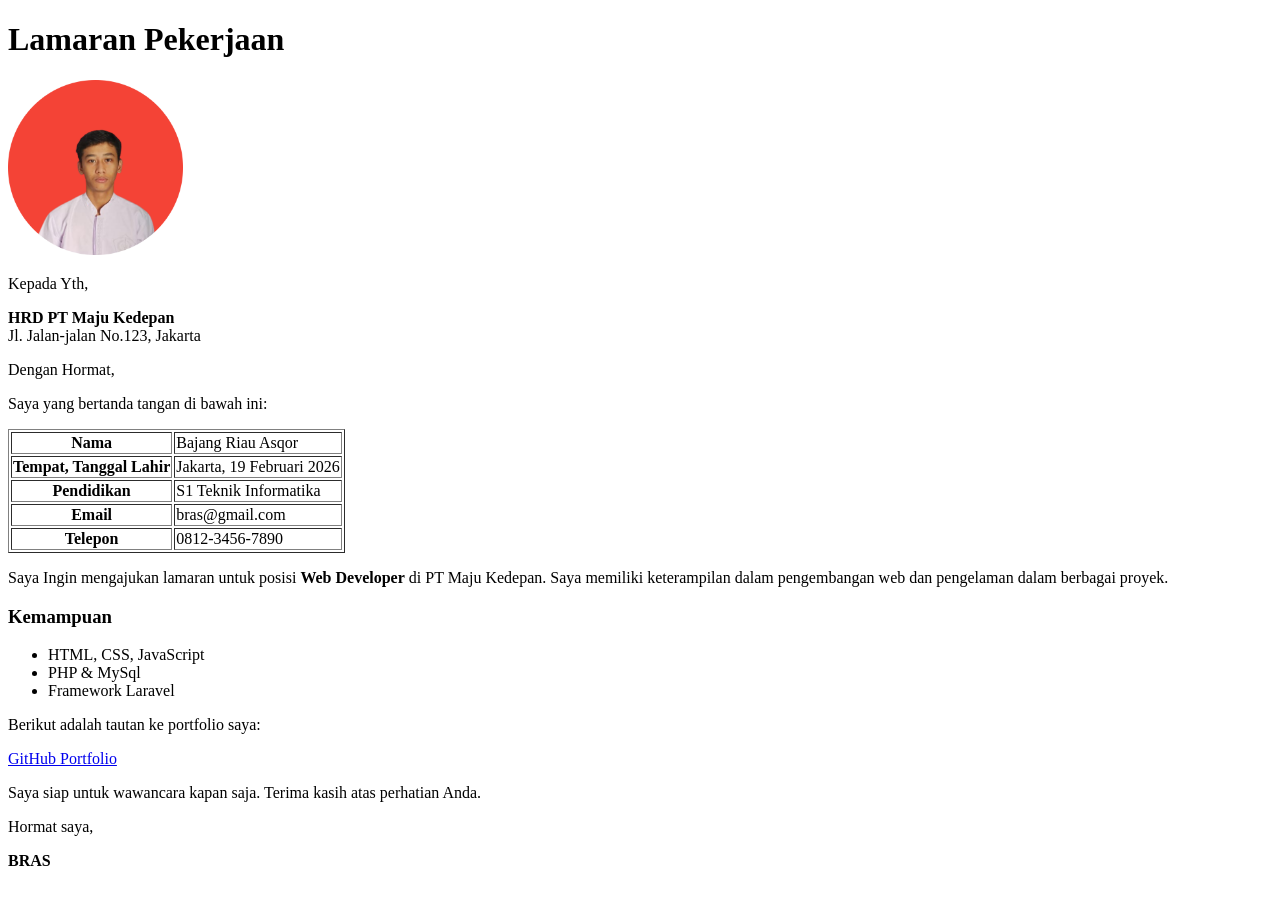
<file: tugas-1/index.html>
<!DOCTYPE html>
<html lang="en">
<head>
    <meta charset="UTF-8">
    <meta name="viewport" content="width=device-width, initial-scale=1.0">
    <title>Tugas_1</title>
</head>
<body>
    <h1>Lamaran Pekerjaan</h1>
    
    <img src="img/me.png" alt="Bajang Riau Asqor" width="175">
    <p>Kepada Yth,</p>

    <p>
        <b>HRD PT Maju Kedepan</b> <br>
        Jl. Jalan-jalan No.123, Jakarta
    </p>
    <p>Dengan Hormat,</p>
    <p>Saya yang bertanda tangan di bawah ini:</p>

    <table border="1">
        <tr>
            <th>Nama</th>
            <td>Bajang Riau Asqor</td>
        </tr>
        <tr>
            <th>Tempat, Tanggal Lahir</th>
            <td>Jakarta, 19 Februari 2026</td>
        </tr>
        <tr>
            <th>Pendidikan</th>
            <td>S1 Teknik Informatika</td>
        </tr>
        <tr>
            <th>Email</th>
            <td>bras@gmail.com</td>
        </tr>
        <tr>
            <th>Telepon</th>
            <td>0812-3456-7890</td>
        </tr>
    </table>

    <p>Saya Ingin mengajukan lamaran untuk posisi <b>Web Developer</b> di PT Maju Kedepan. Saya memiliki keterampilan dalam pengembangan web dan pengelaman dalam berbagai proyek.</p>

    <h3>
        Kemampuan
    </h3>

    <ul>
        <li>HTML, CSS, JavaScript</li>
        <li>PHP & MySql</li>
        <li>Framework Laravel</li>
    </ul>

    <P>Berikut adalah tautan ke portfolio saya:</P>

    <a href="https://github.com/BoengGit" target="_blank">GitHub Portfolio</a>

    <p>Saya siap untuk wawancara kapan saja. Terima kasih atas perhatian Anda.</p>
    <p>Hormat saya,</p>

    <p>
        <b>BRAS</b>
    </p>
</body>
</html>
</file>
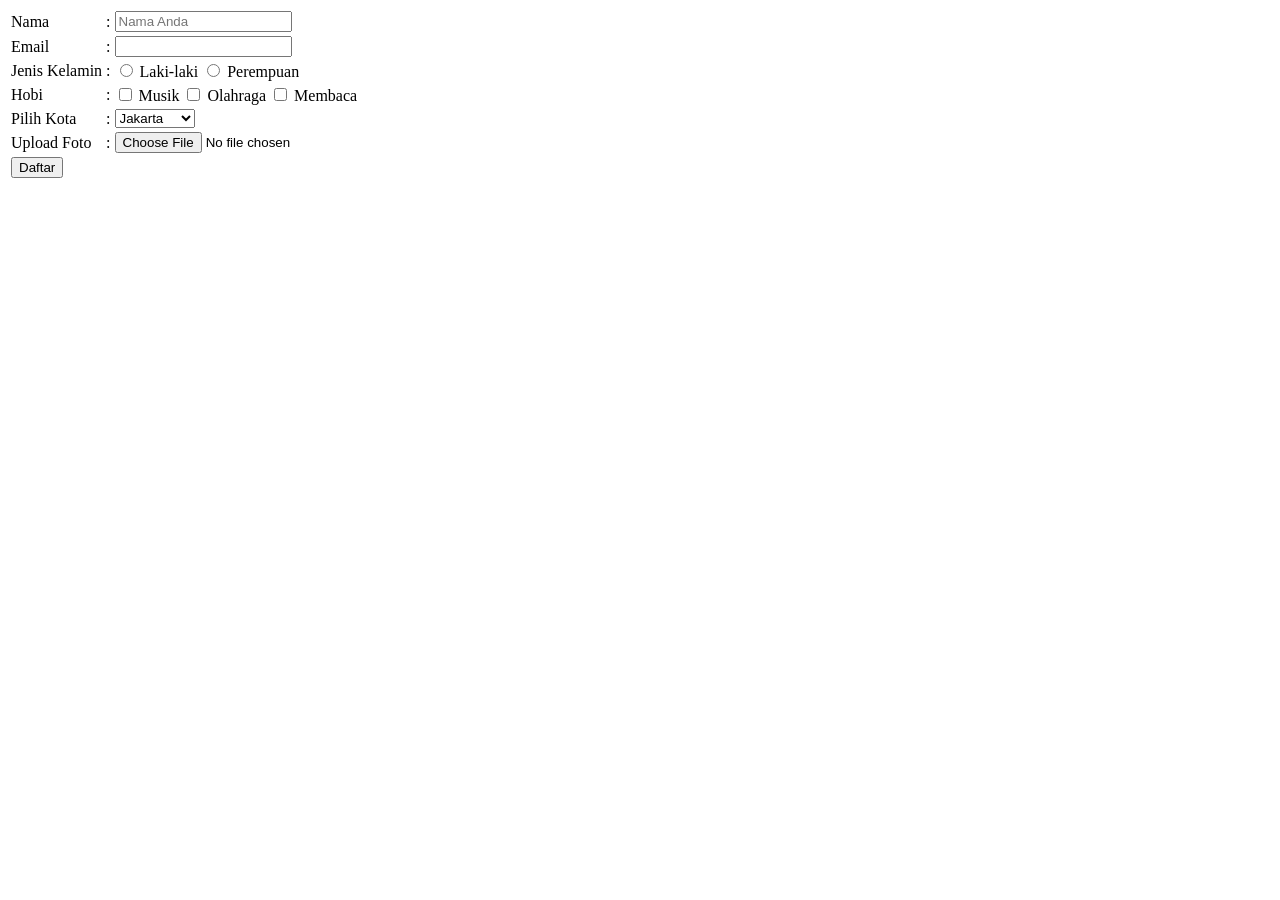
<file: tugas-2/index.html>
<!DOCTYPE html>
<html lang="en">

<head>
    <meta charset="UTF-8">
    <meta name="viewport" content="width=device-width, initial-scale=1.0">
    <title>Tugas_2</title>
</head>

<body>

    <form action="daftar.php" method="post" enctype="multipart/form-data">
        <table>
            <tr>
                <td>
                    <label for="nama">Nama</label>
                </td>
                <td>:</td>
                <td>
                    <input type="text" name="nama" id="nama" placeholder="Nama Anda" required>
                </td>
            </tr>
            <tr>
                <td>
                    <label for="email" pla>Email</label>
                </td>
                <td>:</td>
                <td>
                    <input type="email" name="email" id="email">
                </td>
            </tr>
            <tr>
                <td>
                    <label>Jenis Kelamin</label>
                </td>
                <td>:</td>
                <td>
                    <input type="radio" name="jenis_kelamin" id="jenis_kelamin_laki" value="laki-laki">
                    <label for="jenis_kelamin_laki">Laki-laki</label>
                    <input type="radio" name="jenis_kelamin" id="jenis_kelamin_perempuan" value="perempuan">
                    <label for="jenis_kelamin_perempuan">Perempuan</label>
                </td>
            </tr>
            <tr>
                <td>
                    <label>Hobi</label>
                </td>
                <td>:</td>
                <td>
                    <input type="checkbox" name="hobi[]" id="musik" value="musik">
                    <label for="musik">Musik</label>
                    <input type="checkbox" name="hobi[]" id="olahraga" value="olahraga">
                    <label for="olahraga">Olahraga</label>
                    <input type="checkbox" name="hobi[]" id="membaca" value="membaca">
                    <label for="membaca">Membaca</label>
                </td>
            </tr>
            <tr>
                <td>
                    <label for="pilih_kota">Pilih Kota</label>
                </td>
                <td>:</td>
                <td>
                    <select name="pilih_kota">
                        <option value="jakarta">Jakarta</option>
                        <option value="Bandung">Bandung</option>
                        <option value="Surabaya">Surabaya</option>
                    </select>
                </td>
            </tr>
            <tr>
                <td>
                    <label>Upload Foto</label>
                </td>
                <td>:</td>
                <td>
                    <input type="file" name="file" id="file" accept="image/*">
                </td>
            </tr>
            <tr>
                <td colspan="3">
                    <button type="submit" name="daftar">Daftar</button>
                </td>
            </tr>
        </table>
    </form>

</body>

</html>
</file>
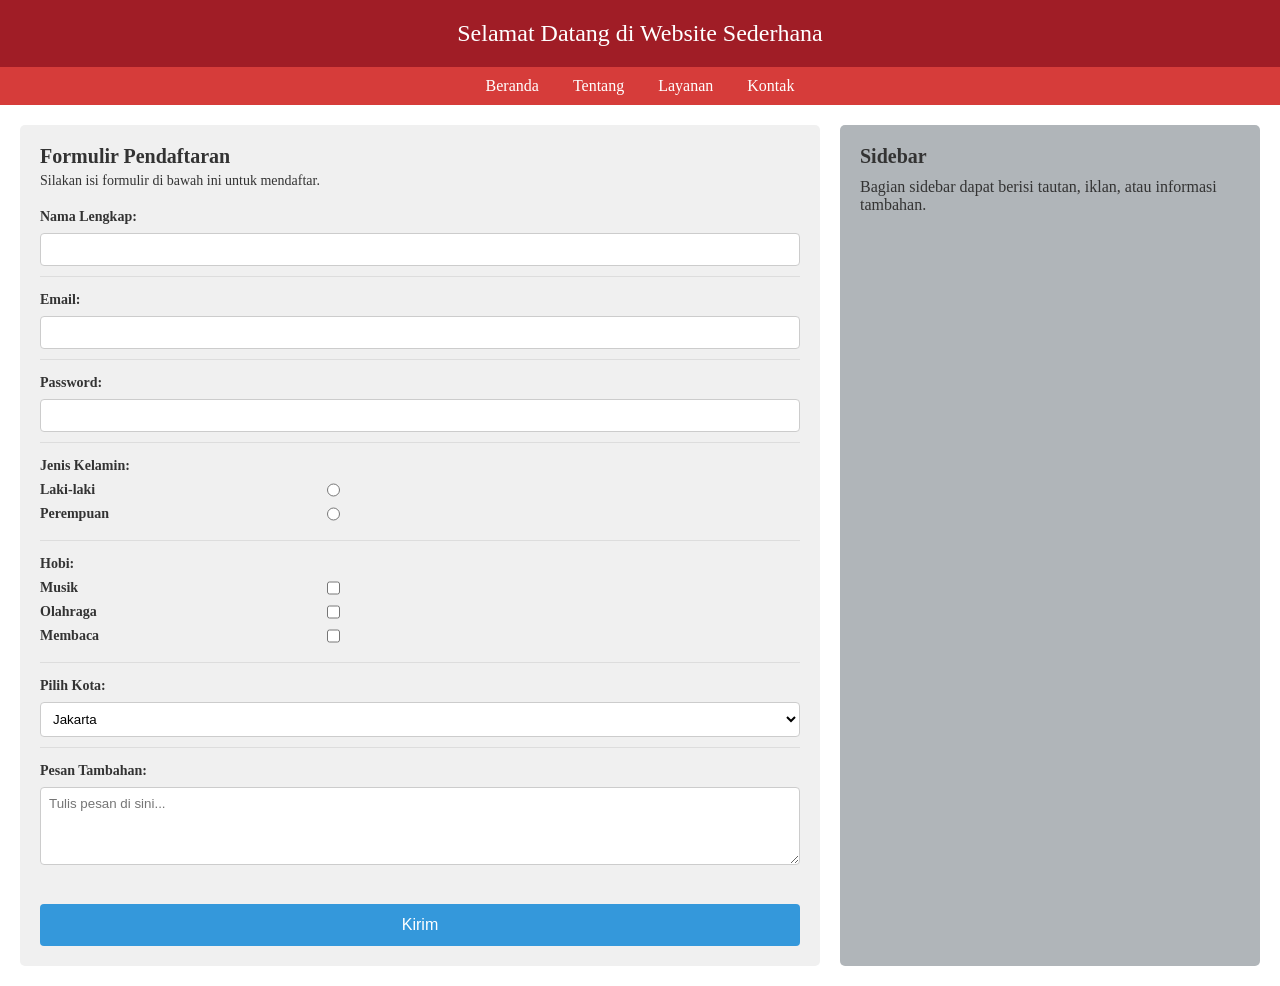
<file: tugas-3/index.html>
<!DOCTYPE html>
<html lang="id">

<head>
    <meta charset="UTF-8">
    <meta name="viewport" content="width=device-width, initial-scale=1.0">
    <title>Tugas_3</title>
    <link rel="stylesheet" href="style.css">
</head>

<body>

    <header>
        <h1>Selamat Datang di Website Sederhana</h1>
    </header>

    <nav>
        <a href="#">Beranda</a>
        <a href="#">Tentang</a>
        <a href="#">Layanan</a>
        <a href="#">Kontak</a>
    </nav>

    <main class="container">
        <section class="content">
            <h2>Formulir Pendaftaran</h2>
            <p class="subtitle">Silakan isi formulir di bawah ini untuk mendaftar.</p>

            <form action="#" method="POST">
                <div class="form-group">
                    <label for="nama">Nama Lengkap:</label>
                    <input type="text" id="nama" name="nama">
                </div>

                <div class="form-group">
                    <label for="email">Email:</label>
                    <input type="email" id="email" name="email">
                </div>

                <div class="form-group">
                    <label for="password">Password:</label>
                    <input type="password" id="password" name="password">
                </div>

                <div class="form-group">
                    <label>Jenis Kelamin:</label>
                    <div class="option-row">
                        <span>Laki-laki</span>
                        <input type="radio" name="kelamin" value="laki-laki">
                    </div>
                    <div class="option-row">
                        <span>Perempuan</span>
                        <input type="radio" name="kelamin" value="perempuan">
                    </div>
                </div>

                <div class="form-group">
                    <label>Hobi:</label>
                    <div class="option-row">
                        <span>Musik</span>
                        <input type="checkbox" name="hobi" value="musik">
                    </div>
                    <div class="option-row">
                        <span>Olahraga</span>
                        <input type="checkbox" name="hobi" value="olahraga">
                    </div>
                    <div class="option-row">
                        <span>Membaca</span>
                        <input type="checkbox" name="hobi" value="membaca">
                    </div>
                </div>

                <div class="form-group">
                    <label for="kota">Pilih Kota:</label>
                    <select id="kota" name="kota">
                        <option value="jakarta">Jakarta</option>
                        <option value="bandung">Bandung</option>
                        <option value="surabaya">Surabaya</option>
                    </select>
                </div>

                <div class="form-group">
                    <label for="pesan">Pesan Tambahan:</label>
                    <textarea id="pesan" name="pesan" rows="4" placeholder="Tulis pesan di sini..."></textarea>
                </div>

                <button type="submit" class="btn-submit">Kirim</button>
            </form>
        </section>

        <aside class="sidebar">
            <h2>Sidebar</h2>
            <p>Bagian sidebar dapat berisi tautan, iklan, atau informasi tambahan.</p>
        </aside>
    </main>

</body>

</html>
</file>
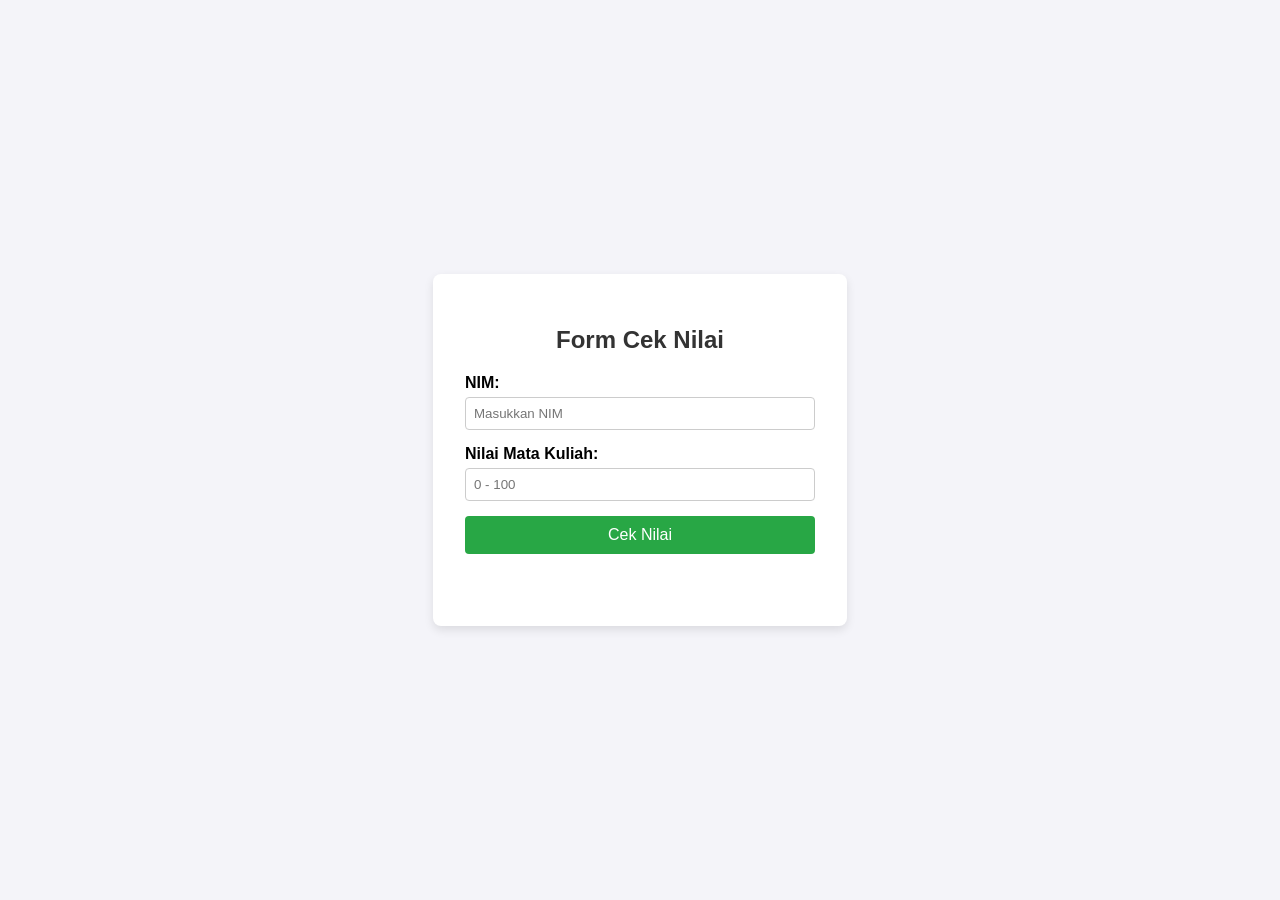
<file: tugas-4/index.html>
<!DOCTYPE html>
<html lang="id">

<head>
    <meta charset="UTF-8">
    <meta name="viewport" content="width=device-width, initial-scale=1.0">
    <title>Tugas_4</title>
    <link rel="stylesheet" href="style.css">
</head>

<body>

    <div class="container">
        <h2>Form Cek Nilai</h2>
        <div class="form-group">
            <label for="nim">NIM:</label>
            <input type="text" id="nim" placeholder="Masukkan NIM">
        </div>

        <div class="form-group">
            <label for="nilai">Nilai Mata Kuliah:</label>
            <input type="number" id="nilai" placeholder="0 - 100">
        </div>

        <button id="btnCek">Cek Nilai</button>

        <div id="hasil" class="result-area">
        </div>
    </div>

    <script src="script.js"></script>
</body>

</html>
</file>
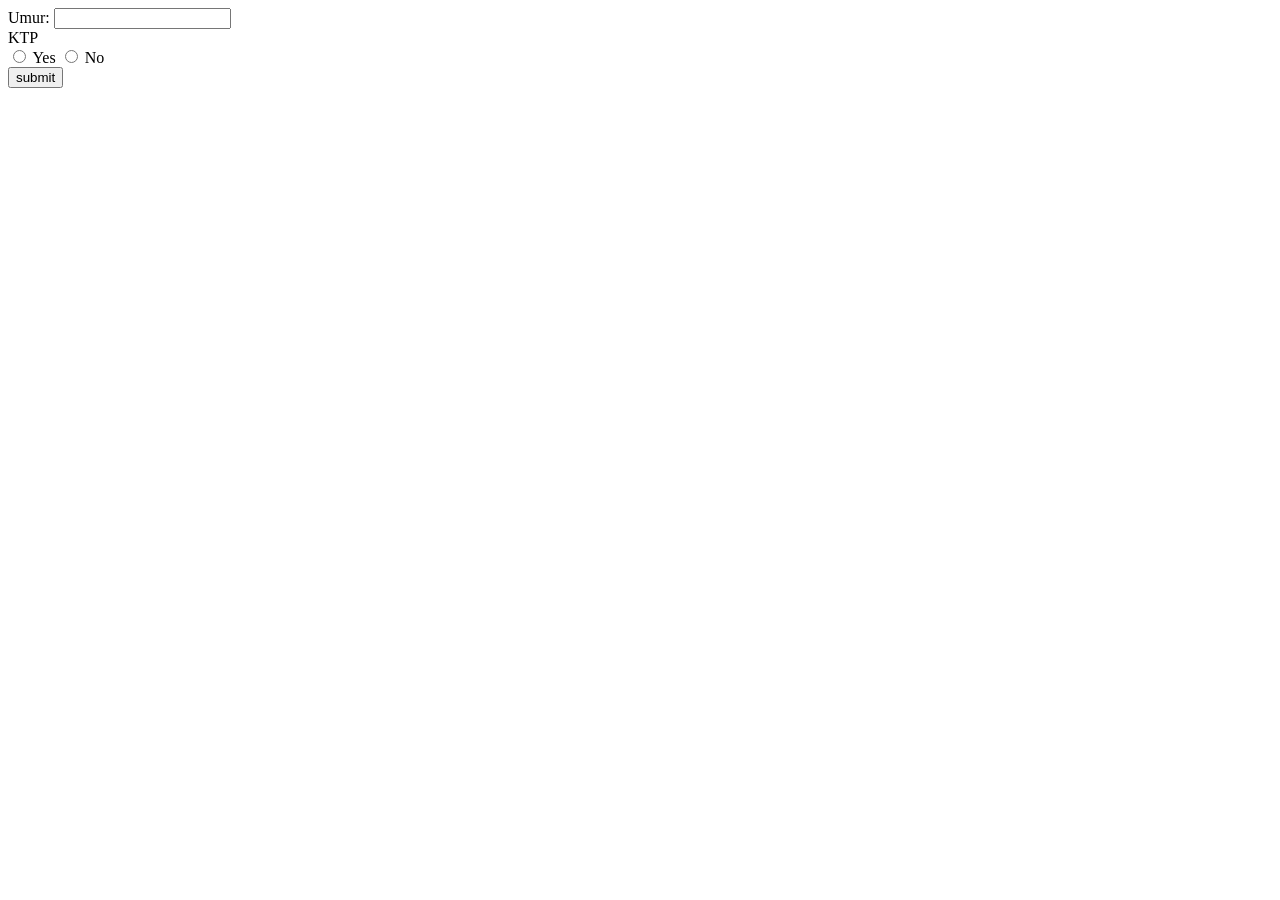
<file: tugas-6/praktikum/index.html>
<!DOCTYPE html>
<html lang="en">
<head>
    <meta charset="UTF-8">
    <meta name="viewport" content="width=device-width, initial-scale=1.0">
    <title>Document</title>
</head>
<body>
    <form action="action.php" method="POST">
        <label for="umur">Umur: </label>
        <input type="number" id="umur" name="umur">
        <br>
        <label for="ktp">KTP</label>
        <br>
        <input type="radio" name="ktp" value="true"> Yes
        <input type="radio" name="ktp" value="false"> No
        <br>
        <input type="submit" value="submit" name="submit">
    </form>
</body>
</html>
</file>
<file: tugas-3/style.css>
* {
    margin: 0;
    padding: 0;
    box-sizing: border-box;
    font-family: 'Times New Roman', Times, serif;
}

body {
    background-color: #ffffff;
    color: #333;
}

header {
    background-color: #a01d26;
    color: white;
    text-align: center;
    padding: 20px 0;
}

header h1 {
    font-size: 24px;
    font-weight: normal;
}

nav {
    background-color: #d63c3a;
    text-align: center;
    padding: 10px 0;
}

nav a {
    color: white;
    text-decoration: none;
    margin: 0 15px;
    font-size: 16px;
}

nav a:hover {
    text-decoration: underline;
}

.container {
    display: flex;
    gap: 20px;
    margin: 20px;
}

.content {
    flex: 2;
    background-color: #f0f0f0;
    padding: 20px;
    border-radius: 5px;
}

.content h2 {
    font-size: 20px;
    margin-bottom: 5px;
}

.subtitle {
    font-size: 14px;
    margin-bottom: 20px;
}

/* Styling Elemen Form */
.form-group {
    margin-bottom: 15px;
    border-bottom: 1px solid #ddd;
    padding-bottom: 10px;
}

.form-group:last-of-type {
    border-bottom: none;
}

.form-group label {
    display: block;
    font-weight: bold;
    margin-bottom: 8px;
    font-size: 14px;
}

/* Kolom Input Teks */
input[type="text"],
input[type="email"],
input[type="password"],
select,
textarea {
    width: 100%;
    padding: 8px;
    border: 1px solid #ccc;
    border-radius: 4px;
    font-family: Arial, sans-serif;
    background-color: #fff;
}

textarea {
    resize: vertical;
}

.option-row {
    display: flex;
    width: 300px;
    justify-content: space-between;
    margin-bottom: 8px;
    font-size: 14px;
    font-weight: bold;
}

.btn-submit {
    width: 100%;
    background-color: #3498db;
    color: white;
    border: none;
    padding: 12px;
    border-radius: 4px;
    cursor: pointer;
    font-size: 16px;
    font-family: Arial, sans-serif;
    margin-top: 10px;
}

.btn-submit:hover {
    background-color: #2980b9;
}

.sidebar {
    flex: 1;
    background-color: #b0b5b9;
    padding: 20px;
    border-radius: 5px;
}

.sidebar h2 {
    margin-bottom: 10px;
    font-size: 20px;
}

.sidebar p {
    font-size: 16px;
}
</file>
<file: tugas-4/style.css>
body {
    font-family: Arial, sans-serif;
    background-color: #f4f4f9;
    display: flex;
    justify-content: center;
    align-items: center;
    height: 100vh;
    margin: 0;
}

.container {
    background: white;
    padding: 2rem;
    border-radius: 8px;
    box-shadow: 0 4px 10px rgba(0, 0, 0, 0.1);
    width: 350px;
}

h2 {
    text-align: center;
    color: #333;
}

.form-group {
    margin-bottom: 15px;
}

label {
    display: block;
    margin-bottom: 5px;
    font-weight: bold;
}

input {
    width: 100%;
    padding: 8px;
    box-sizing: border-box;
    border: 1px solid #ccc;
    border-radius: 4px;
}

button {
    width: 100%;
    padding: 10px;
    background-color: #28a745;
    color: white;
    border: none;
    border-radius: 4px;
    cursor: pointer;
    font-size: 16px;
}

button:hover {
    background-color: #218838;
}

.result-area {
    margin-top: 20px;
    padding: 10px;
    border-radius: 4px;
    text-align: center;
    font-weight: bold;
}

.error {
    color: #721c24;
    background-color: #f8d7da;
    border: 1px solid #f5c6cb;
}

.success {
    color: #155724;
    background-color: #d4edda;
    border: 1px solid #c3e6cb;
}
</file>
